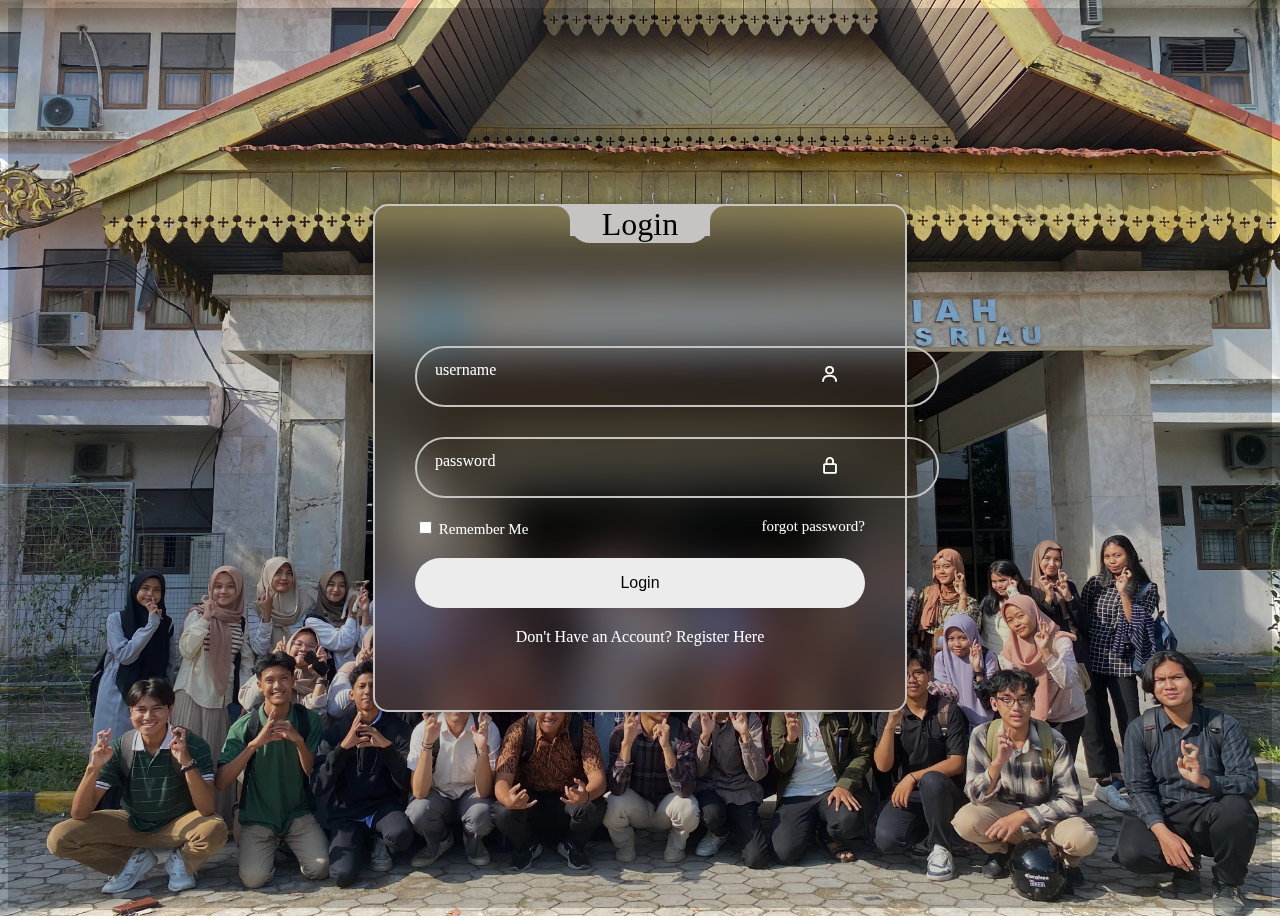
<file: index.html>
<!DOCTYPE html>
<html lang="en">

<head>
   <meta charset="UTF-8">
   <meta name="viewport" content="width=device-width, initial-scale=1.0">
   <title>Login Pages</title>

   <link href='https://unpkg.com/boxicons@2.1.4/css/boxicons.min.css' rel='stylesheet'>
   <link rel="stylesheet" href="style.css">
</head>

<body>
   <div class="wrapper">
      <form action="login.php" method="post">
         <div class="login_box">
            <div class="login-header">
               <span>Login</span>
            </div>
            <div class="input_box">
               <input type="text" name="Username" id="user" class="input-field" required>
               <label for="user" class="label">username</label>
               <i class="bx bx-user icon"></i>
            </div>
            <div class="input_box">
               <input type="password" name="Password" id="pass" class="input-field" required>
               <label for="pass" class="label">password</label>
               <i class="bx bx-lock-alt icon"></i>
            </div>
            <div class="remember-forgot">
               <div class="remember-me">
                  <input type="checkbox" id="remember">
                  <label for="remember">Remember Me</label>
               </div>
               <div class="forgot">
                  <a href="#">forgot password?</a>
               </div>
            </div>
            <div class="input_box">
               <a href="dashboard.html">
                  <input type="submit" id="Login" class="input-submit" value="Login">
               </a>
            </div>
            <div class="register">
               <span>Don't Have an Account? <a href="register.html"> Register Here</a></span>
            </div>
         </div>
      </form>
   </div>

</body>

</html>
</file>
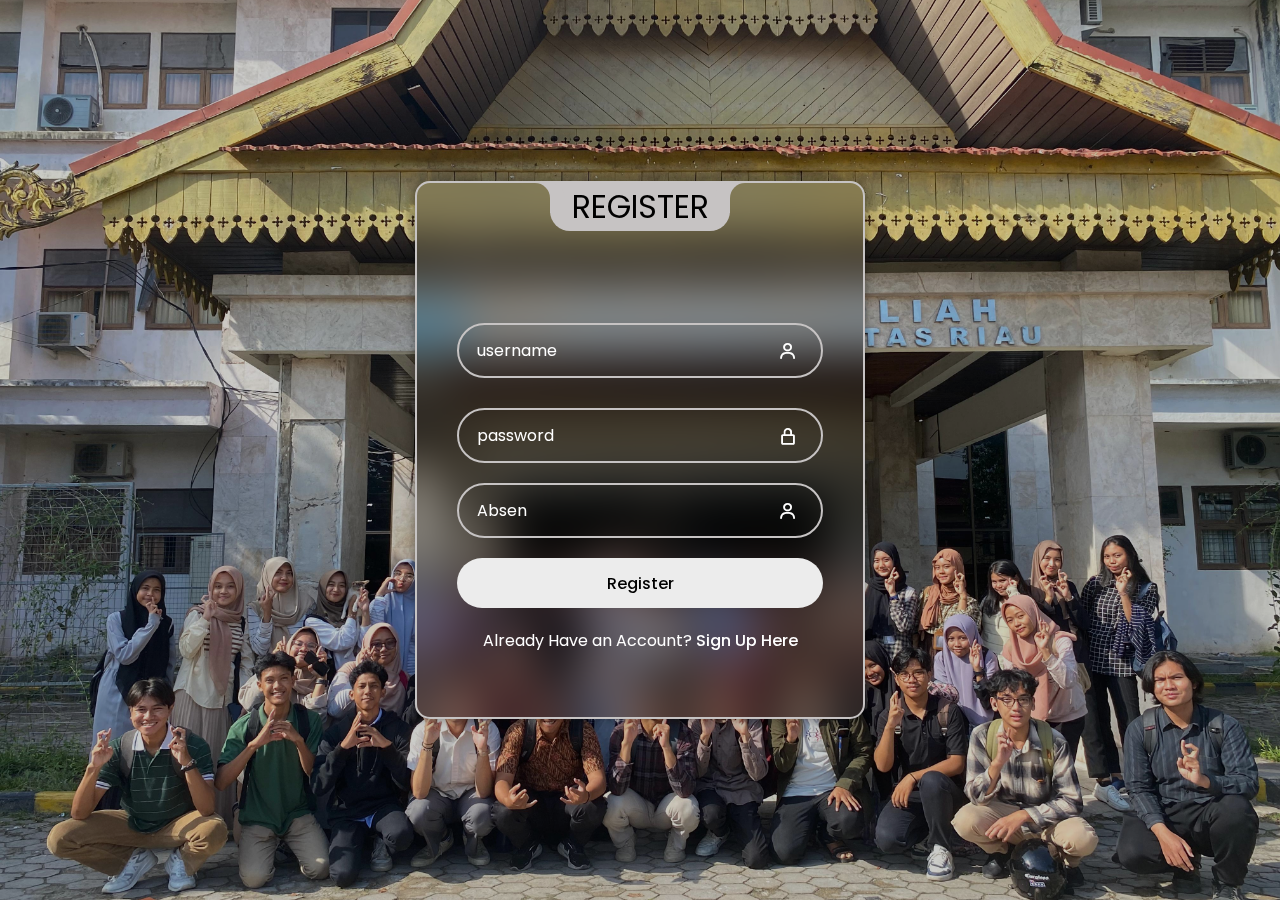
<file: register.html>
<!DOCTYPE html>
<html lang="en">
<head>
   <meta charset="UTF-8">
   <meta name="viewport" content="width=device-width, initial-scale=1.0">
   <title>Login Pages</title>
   
   <link href='https://unpkg.com/boxicons@2.1.4/css/boxicons.min.css' rel='stylesheet'>
   <link rel="stylesheet" href="register.css">
</head>
<body>
  <div class="wrapper">
   <form action="register.php" method="post">
     <div class="login_box">
        <div class="login-header">
           <span>REGISTER</span>
        </div>
        <div class="input_box">
           <input type="text" name="Username" id="user" class="input-field" required>
           <label for="user" class="label">username</label>
           <i class="bx bx-user icon"></i>
        </div>
        <div class="input_box">
           <input type="password" name="Password" id="pass" class="input-field" required>
           <label for="pass" class="label">password</label>
           <i class="bx bx-lock-alt icon"></i>
        </div>
        <div class="input_box">
            <input type="password" name="Absen" id="pass" class="input-field" required>
            <label for="pass" class="label">Absen</label>
            <i class="bx bx-user icon"></i>
         </div>
        <div class="input_box">
           <a href="index.html">
           <input type="submit" name="register" id="Sign Up" class="input-submit" value="Register">
           </a>
        </div>
        <div class="register">
           <span>Already Have an Account? <a href="index.html"> Sign Up Here</a></span>
        </div>
     </div>   
   </form>
  </div>

</body>
</html>
</file>
<file: style.css>
3@import url('https://fonts.googleapis.com/css2?family=Poppins:wght@400;500;600;700&display=swap');

*{
    margin: 0;
    padding: 0;
    box-sizing: border-box;
    font-family: 'Poppins', sans-serif;
}
/* ===== COLOR VARIABLES ===== */
:root{
    --primary-color: #c6c3c3;
    --second-color: #ffffff; 
    --black-color: #000000;
}
/* ===== BODY - BACKGROUND IMAGE ===== */
body{
    background-image: url("FOTBAR3.jpg");
    background-position: center;
    background-size: cover;
    background-repeat: no-repeat;
    background-attachment: fixed;
}
/* ===== Reusable CSS ===== */
a{
    text-decoration: none;
    color: var(--second-color);
}

a:hover{
    text-decoration: underline;
}
/* ===== WRAPPER ===== */
.wrapper{
    width: 100%;
    display: flex;
    justify-content: center;
    align-items: center;
    min-height: 100vh;
    background-color: rgba(0, 0, 0, 0.2);
}

.login_box{
    position: relative;
    width: 450px;
    backdrop-filter: blur(25px);
    border: 2px solid var(--primary-color);
    border-radius: 15px;
    padding: 7.5em 2.5em 4em 2.5em;
    color: var(--second-color);
    box-shadow: 0px 0px 10px 2px rgba(0, 0, 0, 0.3);
}

.login-header{
    position: absolute;
    top: 0;
    left: 50%;
    transform: translate(-50%);
    display: flex;
    align-items: center;
    justify-content: center;
    background-color: var(--primary-color);
    width: 140px;
    height:S 70px;
    border-radius: 0 0 20px 20px;
}

.login-header span{
    font-size: 2rem;
    color: var(--black-color);
}

.login-header::before{
    content: "";
    position: absolute;
    top: 0;
    left: -30px;
    width: 30px;
    height: 30px;
    border-top-right-radius:50% ;
    background:transparent;
    box-shadow: 15px 0 0 0 var(--primary-color);
}

.login-header::after{
    content: "";
    position: absolute;
    top: 0;
    right: -30px;
    width: 30px;
    height: 30px;
    border-top-left-radius:50% ;
    background:transparent;
    box-shadow: -15px 0 0 0 var(--primary-color);
}

.input_box{
    position: relative;
    display: flex;
    flex-direction: column;
    margin: 20px 0 ;
}

.input-field{
    width: 100%;
    height: 55px;
    font-size: 16px;
    background: transparent;
    color: var(--second-color);
    padding-inline: 20px 50px;
    border: 2px solid var(--primary-color);
    border-radius: 30px;
    outline: none;
}

#user{
    margin-bottom: 10px;
}

.label{
    position: absolute;
    top: 15px;
    left: 20px;
    transition: .2s;
}

.input-field:focus ~.label,
.input-field:valid ~.label{
    position: absolute;
    top: -10px;
    left: 20px;
    font-size: 14px;
    background-color: var(--primary-color);
    border-radius: 30px;
    color: var(--primary-color);
    pad: 0 10px;
}

.icon{
    position: absolute;
    top: 18px;
    right: 25px;
    font-size: 20px;
}

.remember-forgot{
    display: flex;
    justify-content: space-between;
    font-size: 15px;
}

.input-submit{
    width: 100%;
    height: 50px;
    background: #ececec;
    font-size: 16px;
    font-weight: 500;
    border: none;
    border-radius: 30px;
    cursor: pointer;
    transition: .3s;
}

.input-submit:hover{
    background: var(--second-color);
}

.register{
    text-align: center;
}

.register a{
    font-weight: 500;
}

@media only screen and (max-width:564px) {
    .wrapper{
        padding: 20px;
    }
    .login_box{
        padding: 7.5em 1.5em 4em 1.5em;
    }
}
</file>
<file: register.css>
@import url('https://fonts.googleapis.com/css2?family=Poppins:wght@400;500;600;700&display=swap');

*{
    margin: 0;
    padding: 0;
    box-sizing: border-box;
    font-family: 'Poppins', sans-serif;
}
/* ===== COLOR VARIABLES ===== */
:root{
    --primary-color: #c6c3c3;
    --second-color: #ffffff; 
    --black-color: #000000;
}
/* ===== BODY - BACKGROUND IMAGE ===== */
body{
    background-image: url("FOTBAR.jpg");
    background-position: center;
    background-size: cover;
    background-repeat: no-repeat;
    background-attachment: fixed;
}
/* ===== Reusable CSS ===== */
a{
    text-decoration: none;
    color: var(--second-color);
}

a:hover{
    text-decoration: underline;
}
/* ===== WRAPPER ===== */
.wrapper{
    width: 100%;
    display: flex;
    justify-content: center;
    align-items: center;
    min-height: 100vh;
    background-color: rgba(0, 0, 0, 0.2);
}

.login_box{
    position: relative;
    width: 450px;
    backdrop-filter: blur(25px);
    border: 2px solid var(--primary-color);
    border-radius: 15px;
    padding: 7.5em 2.5em 4em 2.5em;
    color: var(--second-color);
    box-shadow: 0px 0px 10px 2px rgba(0, 0, 0, 0.3);
}

.login-header{
    position: absolute;
    top: 0;
    left: 50%;
    transform: translate(-50%);
    display: flex;
    align-items: center;
    justify-content: center;
    background-color: var(--primary-color);
    width: 180px;
    height:S 70px;
    border-radius: 0 0 20px 20px;
}

.login-header span{
    font-size: 2rem;
    color: var(--black-color);
}

.login-header::before{
    content: "";
    position: absolute;
    top: 0;
    left: -30px;
    width: 30px;
    height: 30px;
    border-top-right-radius:50% ;
    background:transparent;
    box-shadow: 15px 0 0 0 var(--primary-color);
}

.login-header::after{
    content: "";
    position: absolute;
    top: 0;
    right: -30px;
    width: 30px;
    height: 30px;
    border-top-left-radius:50% ;
    background:transparent;
    box-shadow: -15px 0 0 0 var(--primary-color);
}

.input_box{
    position: relative;
    display: flex;
    flex-direction: column;
    margin: 20px 0 ;
}

.input-field{
    width: 100%;
    height: 55px;
    font-size: 16px;
    background: transparent;
    color: var(--second-color);
    padding-inline: 20px 50px;
    border: 2px solid var(--primary-color);
    border-radius: 30px;
    outline: none;
}

#user{
    margin-bottom: 10px;
}

.label{
    position: absolute;
    top: 15px;
    left: 20px;
    transition: .2s;
}

.input-field:focus ~.label,
.input-field:valid ~.label{
    position: absolute;
    top: -10px;
    left: 20px;
    font-size: 14px;
    background-color: var(--primary-color);
    border-radius: 30px;
    color: var(--primary-color);
    pad: 0 10px;
}

.icon{
    position: absolute;
    top: 18px;
    right: 25px;
    font-size: 20px;
}

.input-submit{
    width: 100%;
    height: 50px;
    background: #ececec;
    font-size: 16px;
    font-weight: 500;
    border: none;
    border-radius: 30px;
    cursor: pointer;
    transition: .3s;
}

.input-submit:hover{
    background: var(--second-color);
}

.register{
    text-align: center;
}

.register a{
    font-weight: 500;
}

@media only screen and (max-width:564px) {
    .wrapper{
        padding: 20px;
    }
    .login_box{
        padding: 7.5em 1.5em 4em 1.5em;
    }
}
</file>
